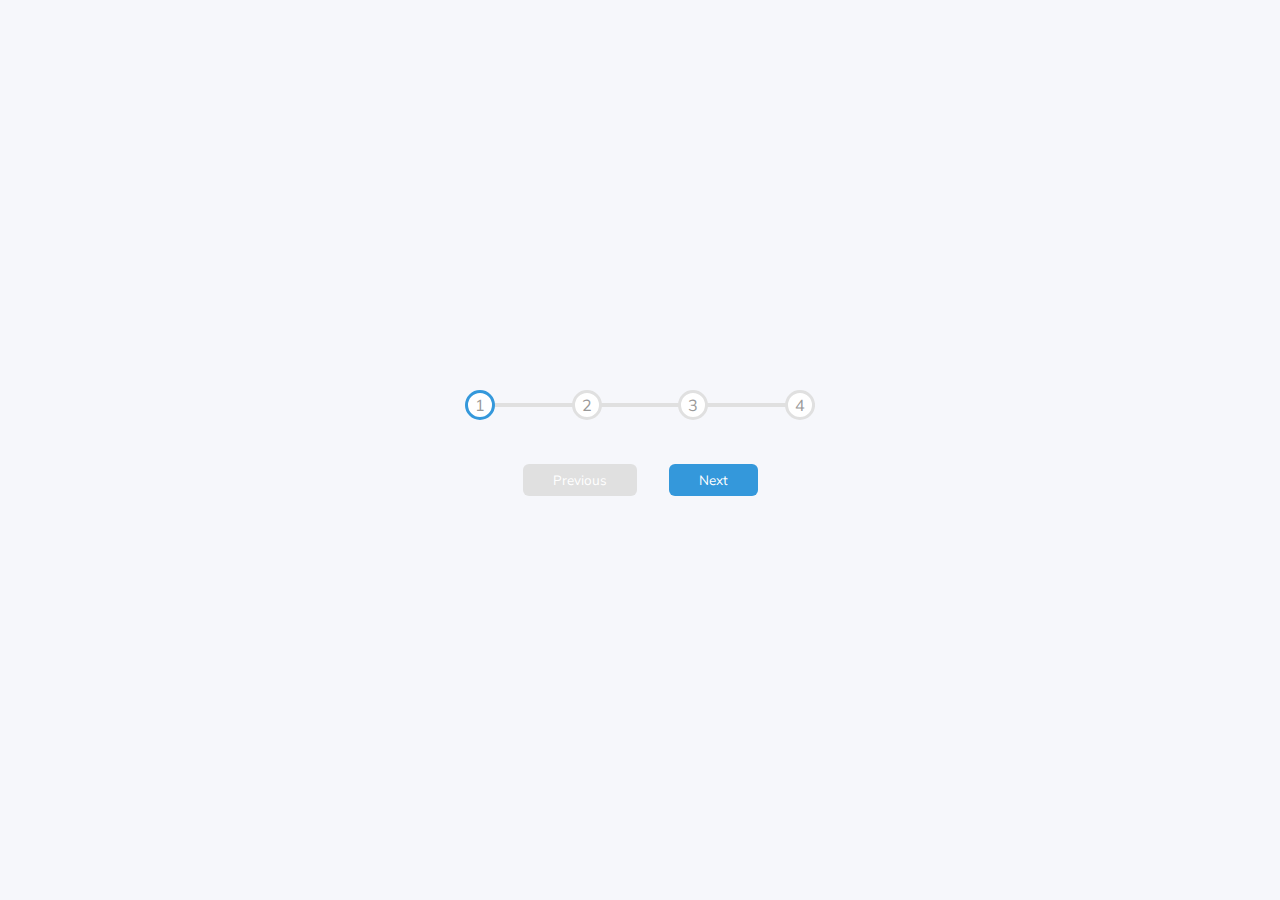
<file: Progress_steps/index.html>
<!DOCTYPE html>
<html lang="en">

<head>
    <meta charset="UTF-8">
    <meta name="viewport" content="width=device-width, initial-scale=1.0">
    <link rel="stylesheet" href="styles.css">
    <title>Progress Steps</title>
</head>

<body>
    <div class="container">
        <div class="progress-container">
            <div class="progress" id="progress"></div>
            <div class="circle active">1</div>
            <div class="circle">2</div>
            <div class="circle">3</div>
            <div class="circle">4</div>
        </div>
        <button class="btn" id="prev" disabled>Previous</button>
        <button class="btn" id="next">Next</button>
    </div>
    <script src="script.js"></script>
</body>

</html>
</file>
<file: Progress_steps/styles.css>
@import url('https://fonts.googleapis.com/css?family=Muli&display=swap');

:root{
    --line-border-fill: #3498db;
    --line-border-empty: #e0e0e0;
}

*{
    box-sizing: border-box;
}

body{
    background-color: #f6f7fb;
    font-family: 'Muli', sans-serif;
    display: flex;
    align-items: center;
    justify-content: center;
    height: 100vh;
    overflow: hidden;
    margin: 0;
}

.container{
    text-align: center;
}

.progress-container{
    display: flex;
    justify-content: space-between;
    position: relative;
    margin-bottom: 30px;
    max-width: 100%;
    width: 350px;
}

.progress-container::before {
    content: '';
    background-color: var(--line-border-empty);
    position: absolute;
    top: 50%;
    left: 0;
    transform: translateY(-50%);
    height: 4px;
    width: 100%;
    z-index: -1;
}

.progress {
    background-color: var(--line-border-fill);
    position: absolute;
    top: 50%;
    left: 0;
    transform: translateY(-50%);
    height: 4px;
    width: 0%;
    z-index: -1;
    transition: 0.5s ease;
}

.circle {
    background-color: #fff;
    color: #999;
    border-radius: 50%;
    width: 30px;
    height: 30px;
    display: flex;
    align-items: center;
    justify-content: center;
    border: 3px solid var(--line-border-empty);
    transition: 0.5s ease;
}

.circle.active {
    border-color: var(--line-border-fill);
}

.btn{
    background-color: var(--line-border-fill);
    color: #fff;
    border: 0;
    border-radius: 6px;
    cursor: pointer;
    font-family: inherit;
    padding: 8px 30px;
    margin: 14px;
}

.btn:active{
     transform: scale(0.98); 
}


.btn:focus{
    outline: none;
}

.btn:disabled{
    background-color: var(--line-border-empty);
    cursor: not-allowed;
}
</file>
